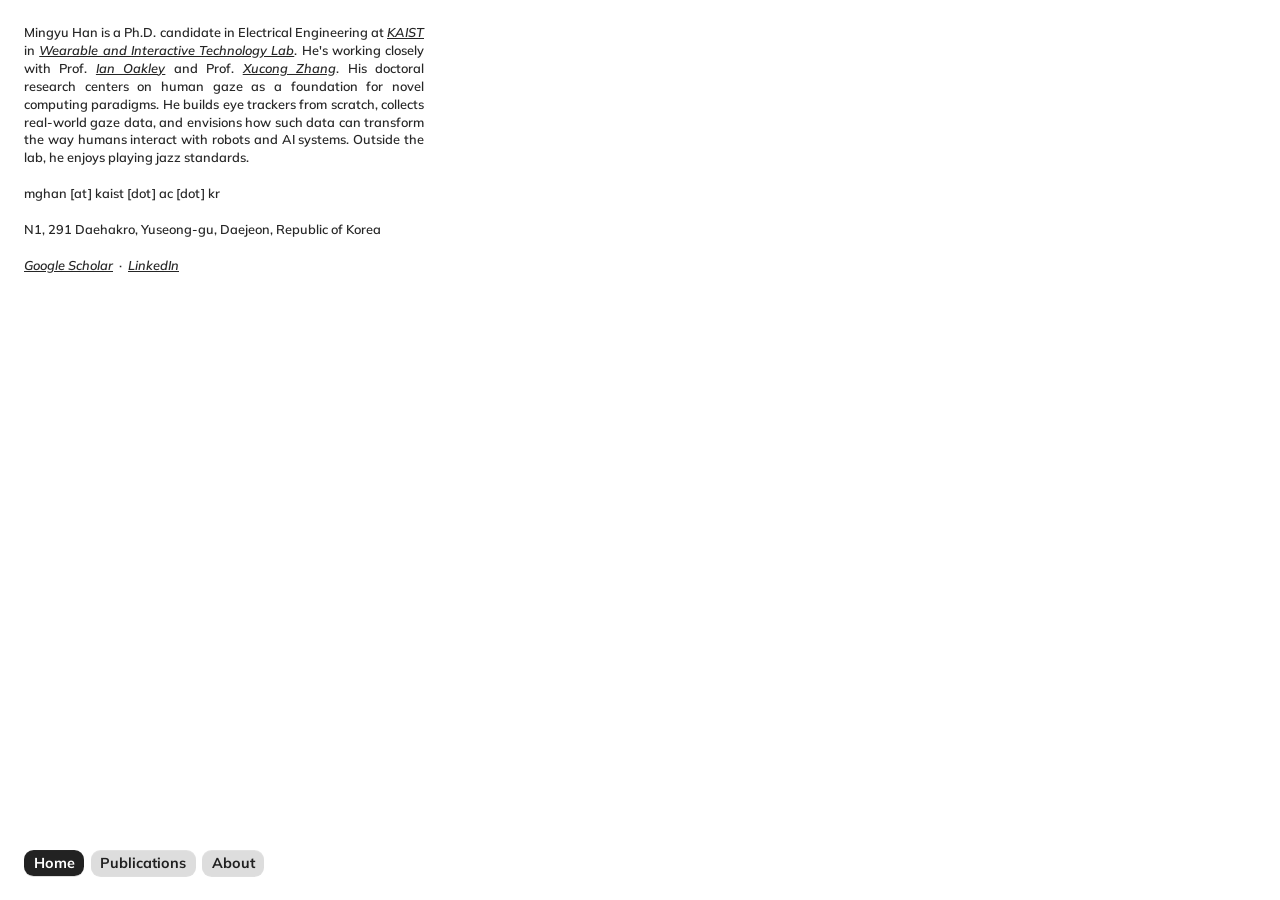
<file: index.html>
<!DOCTYPE html>
<html lang="en">
<head>
<meta charset="utf-8">
<meta name="viewport" content="width=device-width, initial-scale=1, shrink-to-fit=no">
<title>Mingyu Han</title>
<link rel="stylesheet" href="style.css">
</head>
<body>

  <div class="page content-page home">
    <div class="page-layout">
      <div class="page-content">
        <bodycopy>

          Mingyu Han is a Ph.D. candidate in Electrical Engineering at <a class="hyperlink" href="https://www.kaist.ac.kr/en/" target="_blank" rel="noopener">KAIST</a> in <a class="hyperlink" href="https://sites.google.com/view/kaist-witlab/" target="_blank" rel="noopener">Wearable and Interactive Technology Lab</a>. He's working closely with Prof. <a class="hyperlink" href="https://scholar.google.com/citations?hl=en&user=eth0NcUAAAAJ" target="_blank" rel="noopener">Ian Oakley</a> and Prof. <a class="hyperlink" href="https://www.ccmitss.com/zhang" target="_blank" rel="noopener">Xucong Zhang</a>. His doctoral research centers on human gaze as a foundation for novel computing paradigms. He builds eye trackers from scratch, collects real-world gaze data, and envisions how such data can transform the way humans interact with robots and AI systems. Outside the lab, he enjoys playing jazz standards.
          <br><br>

          mghan [at] kaist [dot] ac [dot] kr
          <br><br>

          N1, 291 Daehakro, Yuseong-gu, Daejeon, Republic of Korea
          <br><br>

          <a class="hyperlink" href="https://scholar.google.com/citations?hl=ko&user=DnfsEPgAAAAJ&view_op=list_works&sortby=pubdate" target="_blank" rel="noopener">Google Scholar</a>
          &nbsp;·&nbsp;
          <a class="hyperlink" href="https://www.linkedin.com/in/mingyuhan/" target="_blank" rel="noopener">LinkedIn</a>

        </bodycopy>
      </div>
    </div>
  </div>

  <!-- bottom-fade -->
  <div class="page pinned pinned-top fixed">
    <div class="page-layout">
      <div class="page-content"></div>
    </div>
  </div>

  <!-- toggle nav -->
  <div class="page pinned pinned-bottom fixed">
    <div class="page-layout">
      <div class="page-content">
        <bodycopy><a class="button active" href="index.html">Home</a><a class="button" href="publications.html">Publications</a><a class="button" href="about.html">About</a></bodycopy>
      </div>
    </div>
  </div>

</body>
</html>
</file>
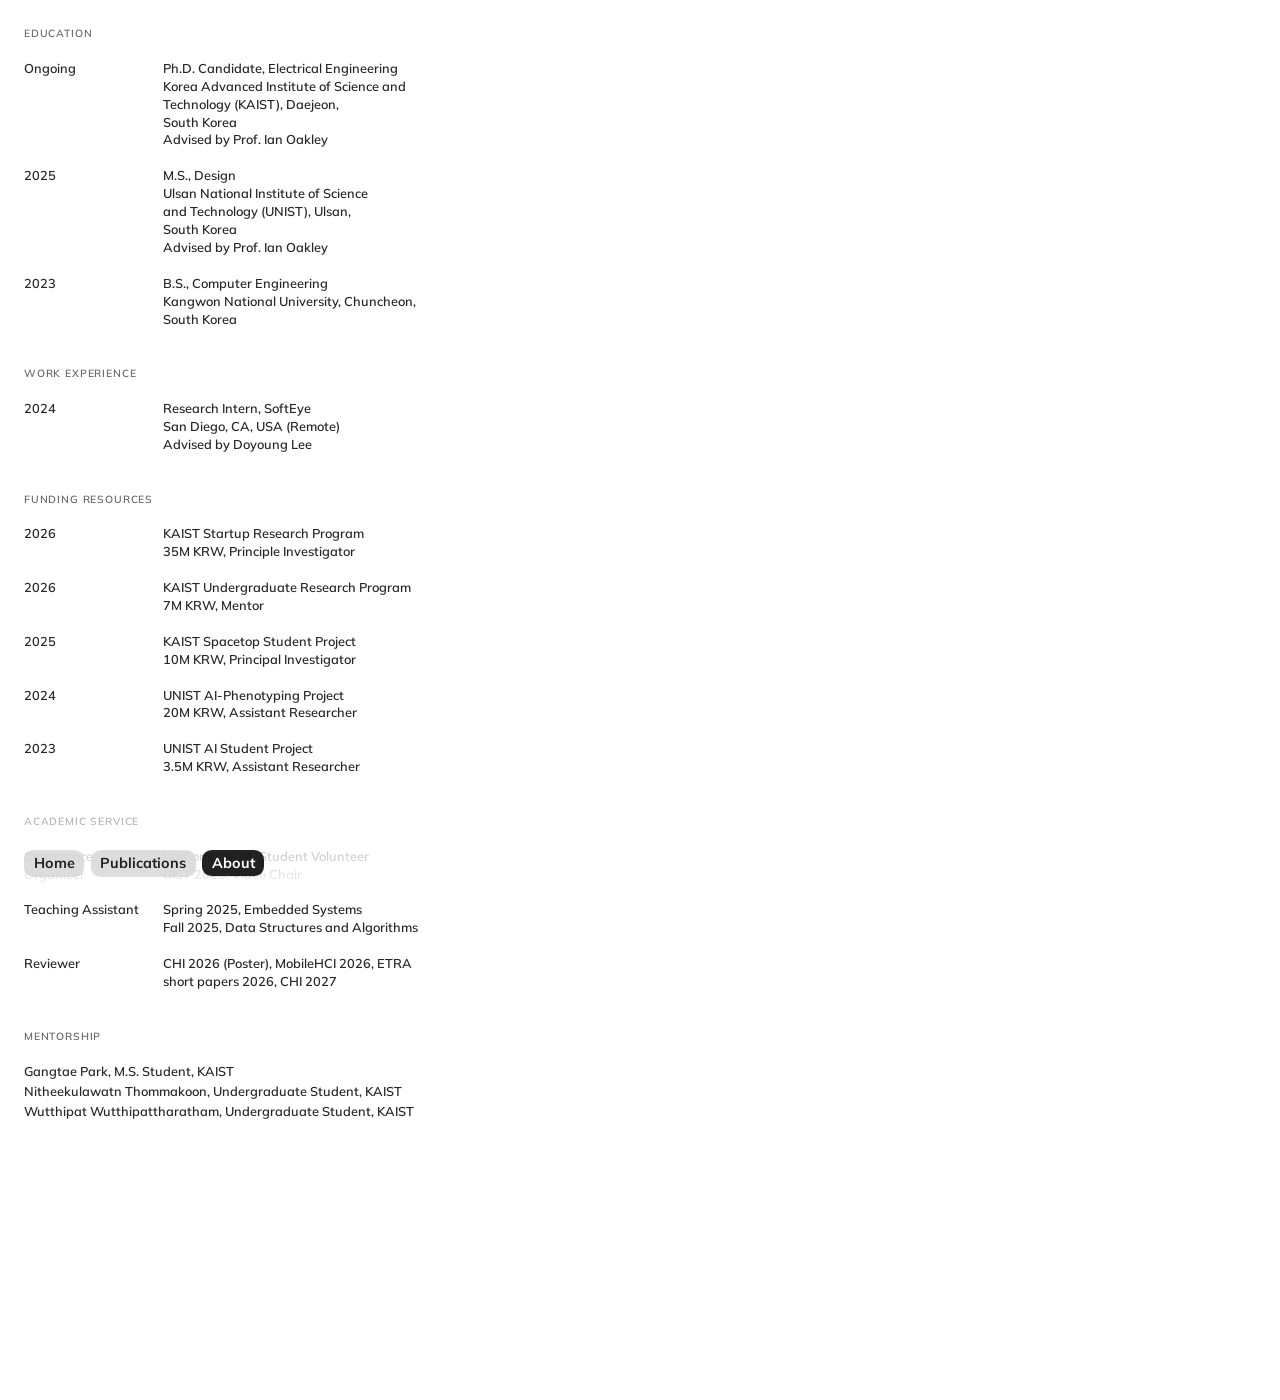
<file: about.html>
<!DOCTYPE html>
<html lang="ko">
<head>
<meta charset="utf-8">
<meta name="viewport" content="width=device-width, initial-scale=1, shrink-to-fit=no">
<title>About — Mingyu Han</title>
<link rel="stylesheet" href="style.css">
</head>
<body>

  <div class="page content-page">
    <div class="page-layout">
      <div class="page-content">
        <bodycopy>

          <span class="label">EDUCATION</span><br><br>
          <column-set>
            <column-unit span="4">Ongoing</column-unit>
            <column-unit span="8">Ph.D. Candidate, Electrical Engineering<br>Korea Advanced Institute of Science and Technology (KAIST), Daejeon, <br>South Korea<br>Advised by Prof. Ian Oakley</column-unit>
          </column-set><br>
          <column-set>
            <column-unit span="4">2025</column-unit>
            <column-unit span="8">M.S., Design<br>Ulsan National Institute of Science <br>and Technology (UNIST), Ulsan, <br>South Korea<br>Advised by Prof. Ian Oakley</column-unit>
          </column-set><br>
          <column-set>
            <column-unit span="4">2023</column-unit>
            <column-unit span="8">B.S., Computer Engineering<br>Kangwon National University, Chuncheon, <br>South Korea</column-unit>
          </column-set><br><br>

          <span class="label">WORK EXPERIENCE</span><br><br>
          <column-set>
            <column-unit span="4">2024</column-unit>
            <column-unit span="8">Research Intern, SoftEye<br>San Diego, CA, USA (Remote) <br> Advised by Doyoung Lee</column-unit>
          </column-set><br><br>

          <span class="label">FUNDING RESOURCES</span><br><br>
          <column-set>
            <column-unit span="4">2026</column-unit>
            <column-unit span="8">KAIST Startup Research Program<br> 35M KRW, Principle Investigator<br> </column-unit>
          </column-set><br>
          <column-set>
            <column-unit span="4">2026</column-unit>
            <column-unit span="8">KAIST Undergraduate Research Program <br>7M KRW, Mentor</column-unit>
          </column-set><br>
          <column-set>
            <column-unit span="4">2025</column-unit>
            <column-unit span="8">KAIST Spacetop Student Project <br> 10M KRW, Principal Investigator</column-unit>
          </column-set><br>
          <column-set>
            <column-unit span="4">2024</column-unit>
            <column-unit span="8">UNIST AI-Phenotyping Project <br> 20M KRW, Assistant Researcher</column-unit>
          </column-set><br>
          <column-set>
            <column-unit span="4">2023</column-unit>
            <column-unit span="8">UNIST AI Student Project <br> 3.5M KRW, Assistant Researcher</column-unit>
          </column-set>
          <br><br>

          <span class="label">ACADEMIC SERVICE</span><br><br>
          <ul class="lineated">


          <column-set>
            <column-unit span="4">Conference Organizer</column-unit>
            <column-unit span="8">UbiComp 2024, Student Volunteer<br>UIST 2025, Video Chair</column-unit>
          </column-set><br>
          <column-set>
            <column-unit span="4">Teaching Assistant</column-unit>
            <column-unit span="8">Spring 2025, Embedded Systems<br>Fall 2025, Data Structures and Algorithms</column-unit>
          </column-set><br>
          <column-set>
            <column-unit span="4">Reviewer</column-unit>
            <column-unit span="8">CHI 2026 (Poster), MobileHCI 2026, ETRA short papers 2026, CHI 2027</column-unit>
          </column-set>

          </ul><br><br>

          <span class="label">MENTORSHIP</span><br><br>
          <ul class="lineated">
            <li>Gangtae Park, M.S. Student, KAIST</li>
            <li>Nitheekulawatn Thommakoon, Undergraduate Student, KAIST</li>
            <li>Wutthipat Wutthipattharatham, Undergraduate Student, KAIST</li>
          </ul><br><br>


        </bodycopy>
      </div>
    </div>
  </div>

  <!-- bottom-fade -->
  <div class="page pinned pinned-top fixed">
    <div class="page-layout">
      <div class="page-content"></div>
    </div>
  </div>

  <!-- toggle nav -->
  <div class="page pinned pinned-bottom fixed">
    <div class="page-layout">
      <div class="page-content">
        <bodycopy><a class="button" href="index.html">Home</a><a class="button" href="publications.html">Publications</a><a class="button active" href="about.html">About</a></bodycopy>
      </div>
    </div>
  </div>

</body>
</html>
</file>
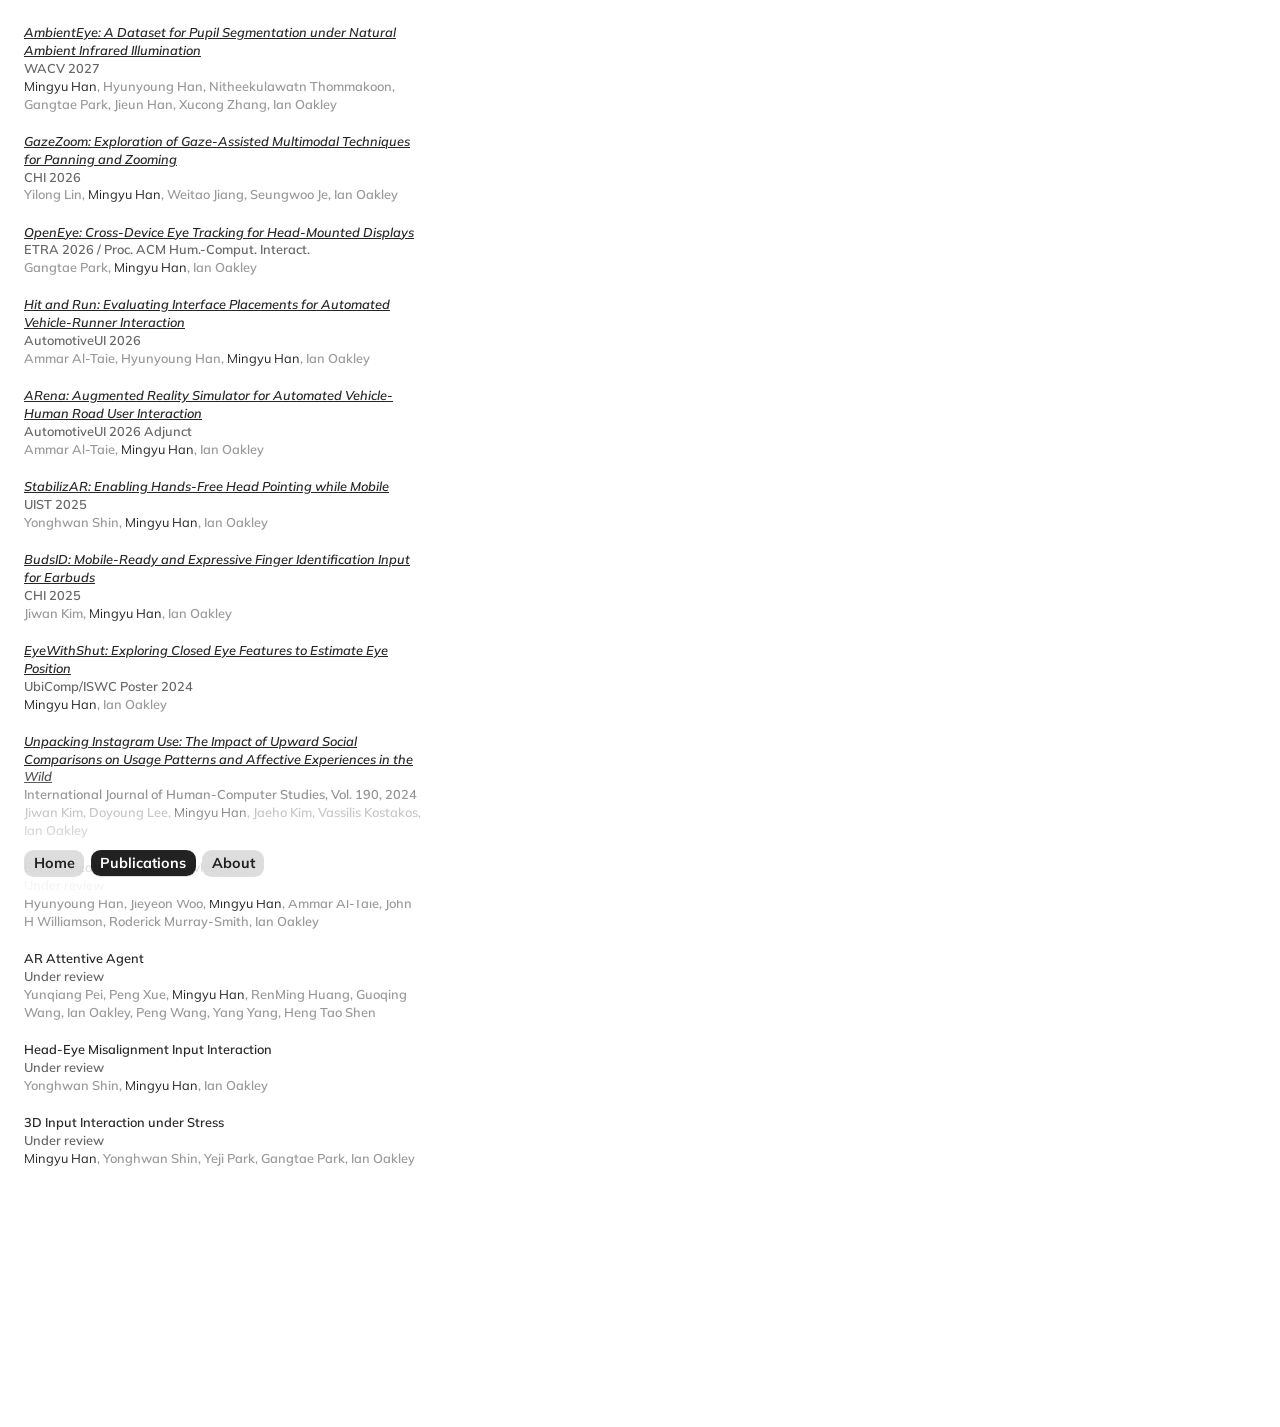
<file: publications.html>
<!DOCTYPE html>
<html lang="ko">
<head>
<meta charset="utf-8">
<meta name="viewport" content="width=device-width, initial-scale=1, shrink-to-fit=no">
<title>Publications — Mingyu Han</title>
<link rel="stylesheet" href="style.css">
<style>
  .pub{ margin-bottom: 1.5em; }
  .pub-venue{ color: var(--swatch-3); }
  .pub-authors{ color: var(--swatch-4); }
  .pub-me{ color: var(--swatch-1); font-weight: 400; }
</style>
</head>
<body>

  <div class="page content-page">
    <div class="page-layout">
      <div class="page-content">
        <bodycopy>

          

          <div class="pub"><a class="hyperlink" href="https://doi.org/10.48550/arXiv.2606.03774" target="_blank" rel="noopener">AmbientEye: A Dataset for Pupil Segmentation under Natural Ambient Infrared Illumination</a><br><span class="pub-venue">WACV 2027</span><br><span class="pub-authors"><span class="pub-me">Mingyu Han</span>, Hyunyoung Han, Nitheekulawatn Thommakoon, Gangtae Park, Jieun Han, Xucong Zhang, Ian Oakley</span></div>

          <div class="pub"><a class="hyperlink" href="https://doi.org/10.1145/3772318.3790749" target="_blank" rel="noopener">GazeZoom: Exploration of Gaze-Assisted Multimodal Techniques for Panning and Zooming</a><br><span class="pub-venue">CHI 2026</span><br><span class="pub-authors">Yilong Lin, <span class="pub-me">Mingyu Han</span>, Weitao Jiang, Seungwoo Je, Ian Oakley</span></div>

          <div class="pub"><a class="hyperlink" href="https://doi.org/10.1145/3806031" target="_blank" rel="noopener">OpenEye: Cross-Device Eye Tracking for Head-Mounted Displays</a><br><span class="pub-venue">ETRA 2026 / Proc. ACM Hum.-Comput. Interact.</span><br><span class="pub-authors">Gangtae Park, <span class="pub-me">Mingyu Han</span>, Ian Oakley</span></div>

          <div class="pub"><a class="hyperlink" href="https://doi.org/10.1145/3828157.3828764" target="_blank" rel="noopener">Hit and Run: Evaluating Interface Placements for Automated Vehicle-Runner Interaction</a><br><span class="pub-venue">AutomotiveUI 2026</span><br><span class="pub-authors">Ammar Al-Taie, Hyunyoung Han, <span class="pub-me">Mingyu Han</span>, Ian Oakley</span></div>

          <div class="pub"><a class="hyperlink" href="https://doi.org/10.1145/3828158.3833051" target="_blank" rel="noopener">ARena: Augmented Reality Simulator for Automated Vehicle-Human Road User Interaction</a><br><span class="pub-venue">AutomotiveUI 2026 Adjunct</span><br><span class="pub-authors">Ammar Al-Taie, <span class="pub-me">Mingyu Han</span>, Ian Oakley</span></div>

          <div class="pub"><a class="hyperlink" href="https://doi.org/10.1145/3746059.3747787" target="_blank" rel="noopener">StabilizAR: Enabling Hands-Free Head Pointing while Mobile</a><br><span class="pub-venue">UIST 2025</span><br><span class="pub-authors">Yonghwan Shin, <span class="pub-me">Mingyu Han</span>, Ian Oakley</span></div>

          <div class="pub"><a class="hyperlink" href="https://doi.org/10.1145/3706598.3714133" target="_blank" rel="noopener">BudsID: Mobile-Ready and Expressive Finger Identification Input for Earbuds</a><br><span class="pub-venue">CHI 2025</span><br><span class="pub-authors">Jiwan Kim, <span class="pub-me">Mingyu Han</span>, Ian Oakley</span></div>

          <div class="pub"><a class="hyperlink" href="https://doi.org/10.1145/3675094.3677605" target="_blank" rel="noopener">EyeWithShut: Exploring Closed Eye Features to Estimate Eye Position</a><br><span class="pub-venue">UbiComp/ISWC Poster 2024</span><br><span class="pub-authors"><span class="pub-me">Mingyu Han</span>, Ian Oakley</span></div>

          <div class="pub"><a class="hyperlink" href="https://doi.org/10.1016/j.ijhcs.2024.103323" target="_blank" rel="noopener">Unpacking Instagram Use: The Impact of Upward Social Comparisons on Usage Patterns and Affective Experiences in the Wild</a><br><span class="pub-venue">International Journal of Human-Computer Studies, Vol. 190, 2024</span><br><span class="pub-authors">Jiwan Kim, Doyoung Lee, <span class="pub-me">Mingyu Han</span>, Jaeho Kim, Vassilis Kostakos, Ian Oakley</span></div>

          <div class="pub">Externalization of Tacit Knowledge<br><span class="pub-venue">Under review</span><br><span class="pub-authors">Hyunyoung Han, Jieyeon Woo, <span class="pub-me">Mingyu Han</span>, Ammar Al-Taie, John H Williamson, Roderick Murray-Smith, Ian Oakley</span></div>

          <div class="pub">AR Attentive Agent<br><span class="pub-venue">Under review</span><br><span class="pub-authors">Yunqiang Pei, Peng Xue, <span class="pub-me">Mingyu Han</span>, RenMing Huang, Guoqing Wang, Ian Oakley, Peng Wang, Yang Yang, Heng Tao Shen</span></div>

          <div class="pub">Head-Eye Misalignment Input Interaction<br><span class="pub-venue">Under review</span><br><span class="pub-authors">Yonghwan Shin, <span class="pub-me">Mingyu Han</span>, Ian Oakley</span></div>

          <div class="pub">3D Input Interaction under Stress<br><span class="pub-venue">Under review</span><br><span class="pub-authors"><span class="pub-me">Mingyu Han</span>, Yonghwan Shin, Yeji Park, Gangtae Park, Ian Oakley</span></div>

        </bodycopy>
      </div>
    </div>
  </div>

  <!-- bottom-fade -->
  <div class="page pinned pinned-top fixed">
    <div class="page-layout">
      <div class="page-content"></div>
    </div>
  </div>

  <!-- toggle nav -->
  <div class="page pinned pinned-bottom fixed">
    <div class="page-layout">
      <div class="page-content">
        <bodycopy><a class="button" href="index.html">Home</a><a class="button active" href="publications.html">Publications</a><a class="button" href="about.html">About</a></bodycopy>
      </div>
    </div>
  </div>

</body>
</html>
</file>
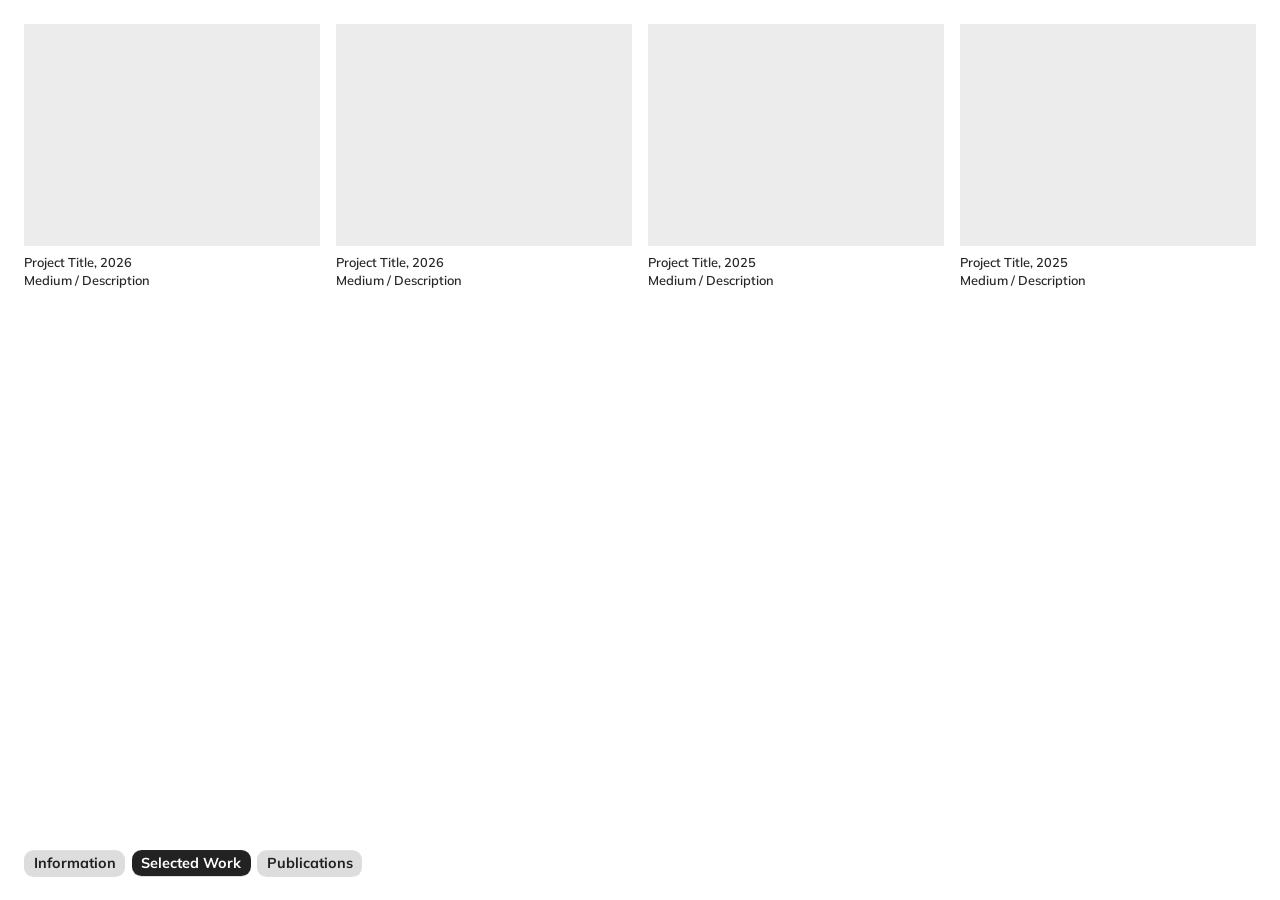
<file: selected-work.html>
<!DOCTYPE html>
<html lang="ko">
<head>
<meta charset="utf-8">
<meta name="viewport" content="width=device-width, initial-scale=1, shrink-to-fit=no">
<title>Selected Work — Mingyu Han</title>
<link rel="stylesheet" href="style.css">
<style>
  gallery-grid{
    display: grid;
    grid-template-columns: repeat(auto-fill, minmax(240px, 1fr));
    gap: 1rem;
  }
  media-item .thumb{
    width: 100%;
    aspect-ratio: 4 / 3;
    background: #ececec;
    margin-bottom: 0.5rem;
  }
</style>
</head>
<body>

  <div class="page">
    <div class="page-layout">
      <div class="page-content">
        <bodycopy>
          <gallery-grid>
            <media-item>
              <div class="thumb"></div>
              <figcaption class="caption">Project Title, 2026<br>Medium / Description</figcaption>
            </media-item>
            <media-item>
              <div class="thumb"></div>
              <figcaption class="caption">Project Title, 2026<br>Medium / Description</figcaption>
            </media-item>
            <media-item>
              <div class="thumb"></div>
              <figcaption class="caption">Project Title, 2025<br>Medium / Description</figcaption>
            </media-item>
            <media-item>
              <div class="thumb"></div>
              <figcaption class="caption">Project Title, 2025<br>Medium / Description</figcaption>
            </media-item>
          </gallery-grid>
        </bodycopy>
      </div>
    </div>
  </div>

  <!-- bottom-fade -->
  <div class="page pinned pinned-top fixed">
    <div class="page-layout">
      <div class="page-content"></div>
    </div>
  </div>

  <!-- toggle nav -->
  <div class="page pinned pinned-bottom fixed">
    <div class="page-layout">
      <div class="page-content">
        <bodycopy><a class="button" href="homepage-information.html">Information</a><a class="button active" href="selected-work.html">Selected Work</a><a class="button" href="publications.html">Publications</a></bodycopy>
      </div>
    </div>
  </div>

</body>
</html>
</file>
<file: style.css>
@import url('https://fonts.googleapis.com/css2?family=Mulish:ital,wght@0,400..1000;1,400..1000&display=swap');

:root{
  --swatch-1: rgba(0, 0, 0, 0.85);
  --swatch-2: rgba(0, 0, 0, 0.75);
  --swatch-3: rgba(0, 0, 0, 0.6);
  --swatch-4: rgba(0, 0, 0, 0.4);
  --swatch-5: rgba(0, 0, 0, 0.25);
}

*{ box-sizing: border-box; }

html, body{
  margin: 0;
  padding: 0;
  min-height: 100vh;
}

body{
  font-family: "Mulish", sans-serif;
  background: #ffffff;
  display: flex;
  flex-direction: column;
  width: 100%;
  position: relative;
}

a{ color: inherit; }

/* ===================== page 구조 ===================== */
.page{
  position: relative;
  display: flex;
  justify-content: center;
  flex-direction: row;
  flex-wrap: nowrap;
  width: 100%;
  flex: 0;
}

.page-layout{
  flex-grow: 1;
  width: 0%;
  max-width: 100%;
  display: flex;
  align-items: flex-start;
  justify-content: flex-start;
}

.content-page{
  justify-content: flex-start;
}

.content-page .page-layout{
  max-width: 35%;
}

.page-content{
  display: flex;
  flex-direction: row;
  align-items: flex-start;
  width: 100%;
  padding: 1.5rem;
  padding-bottom: 15rem;
  text-align: left;
}

@media (max-width: 520px){
  .content-page .page-layout{ max-width: 100%; }
}

/* ===================== pinned / fixed (하단 fade, 토글 네비) ===================== */
.page.pinned.fixed{
  position: fixed;
  top: 0;
  left: 0;
  width: 100%;
  min-height: 100vh;
  justify-content: flex-start;
  pointer-events: none;
}

.page.pinned.fixed .page-content{
  pointer-events: auto;
}

.page.pinned-top .page-layout{
  max-width: 100%;
  height: 100vh;
  align-items: flex-end;
}

.page.pinned-top .page-content{
  height: 8rem;
  padding: 0;
  align-items: flex-end;
  box-shadow: 0 -8rem 6rem -3rem #ffffff inset;
}

.page.pinned-bottom .page-layout{
  max-width: 100%;
  align-items: flex-end;
  height: 100vh;
}

.page.pinned-bottom .page-content{
  align-items: flex-end;
  padding: 1.5rem;
}

bodycopy{
  display: block;
  width: 100%;
  font-size: 0.8rem;
  font-weight: 600;
  color: var(--swatch-1);
  line-height: 1.4;
  letter-spacing: 0em;
}

.home bodycopy{
  text-align: justify;
  -webkit-hyphens: auto;
  hyphens: auto;
}

bodycopy a{
  color: var(--swatch-1);
}

.hyperlink{
  text-decoration: underline;
  font-style: italic;
}

.label{
  color: var(--swatch-3);
  font-size: 0.65rem;
  letter-spacing: 0.08em;
}

/* ===================== 버튼 (hover 효과 없음) ===================== */
.button{
  font-size: 0.9rem;
  font-weight: 700;
  color: var(--swatch-1);
  line-height: 1.15;
  display: inline-block;
  padding: 0.3rem 0.6rem;
  background: rgba(220, 220, 220, 0.83);
  border-radius: 0.6rem;
  filter: drop-shadow(0rem 0.1rem 0rem rgba(0, 0, 0, 0.15));
  text-decoration: none;
  margin-right: 0.4rem;
}

.button.active{
  background: var(--swatch-1);
  color: #fff;
}

/* ===================== column-set / column-unit ===================== */
column-set{
  display: grid;
  grid-template-columns: repeat(12, 1fr);
  column-gap: 1rem;
  width: 100%;
}

column-unit{ display: block; }
column-unit[span="4"]{ grid-column: span 4; }
column-unit[span="8"]{ grid-column: span 8; }

ul.lineated{
  list-style-type: none;
  margin: 0;
  padding: 0;
}

ul.lineated li{
  text-indent: -1.2em;
  margin-left: 1.2em;
  margin-bottom: 0.2em;
}

@media (max-width: 520px){
  column-unit[span="4"]{ grid-column: span 12; }
  column-unit[span="8"]{ grid-column: span 12; }
}
</file>
